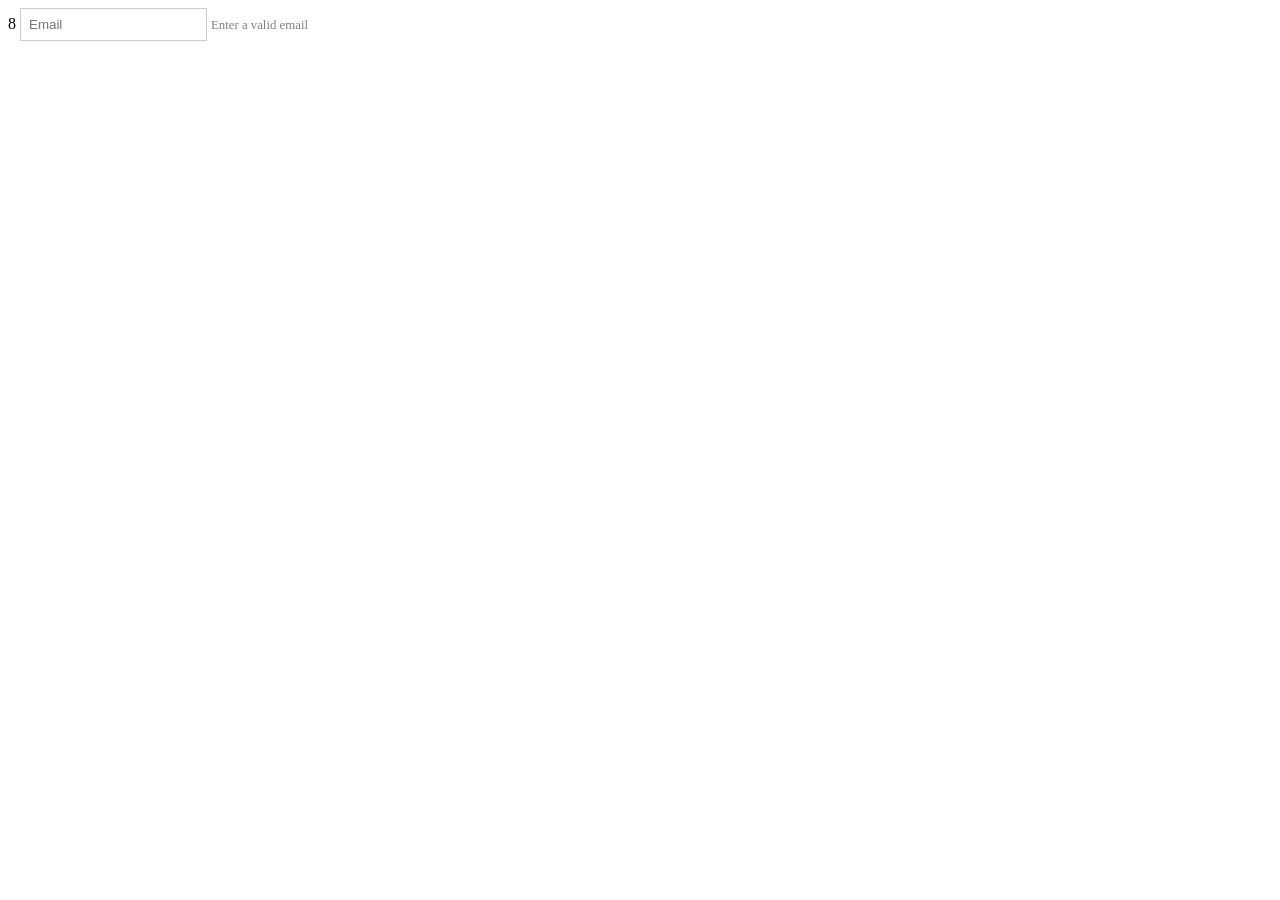
<file: dom_events_with_forms-valentin/index.html>
<!DOCTYPE html>
<html lang="en">
  <head>
    <meta charset="UTF-8" />
    <meta name="viewport" content="width=device-width, initial-scale=1.0" />
    <title>Document</title>
  </head>
  <body>
    <!-- 1
    <label
      >Message
      <input
        id="message"
        type="text"
        placeholder="Type something"
        maxlength="50"
      />
    </label>
    <div class="counter-container">
      <p>Characters typed: <span id="count">0</span> / 50</p>
    </div>
    <script src="task1.js"></script> -->

    <!-- 2
    <form id="myForm">
    <div>
        <input id="first" required placeholder="First name" />
        <span class="indicator" id="first-indicator"></span>
    </div>
    <div>
        <input id="last" required placeholder="Last name" />
        <span class="indicator" id="last-indicator"></span>
    </div>
    
    <button id="submitBtn" type="submit" disabled>Submit</button>
</form>
<script src="task2.js"></script> -->

    <!-- 3
    <label for="pass">Password (Min 8 Chars):</label>
    <input
      id="pass"
      type="password"
      placeholder="Password"
      minlength="8"
      required
    />
    <div id="strengthMeter"></div>
    <label for="confirm">Confirm Password:</label>
    <input id="confirm" type="password" placeholder="Confirm" />
    <small id="matchMsg"></small>
    <script src="task3.js"></script> -->

    <!-- 4
    <input id="focusMe" placeholder="Focus me" />
    <input placeholder="Another input" />
    <input placeholder="One more" />
    <script src="task4.js"></script>
    <link rel="stylesheet" href="style1.css"> -->

    <!-- 5
    <form id="form">
      <input name="email" id="emailInput" placeholder="Email" required />
      <input name="name" id="nameInput" placeholder="Name" required />
      <button type="submit">Send</button>
      <p id="error" class="hidden error">Please fill in all fields.</p>
    </form>
    <script src="task5.js"></script> -->

    <!-- 6
    <input id="title" placeholder="Title" />
    <textarea id="desc" placeholder="Description"></textarea>
    <h3>Preview</h3>
    <p><strong id="pTitle"></strong></p>
    <p id="pDesc"></p>
    <script src="task6.js"></script> -->

    <!-- 7
    <input onkeyup="convertToUppercase(this)"/>
    <script src="task7.js"></script> -->

    8
    <input id="email" placeholder="Email" />
    <small class="hint" id="emailHint">Enter a valid email</small>
    <script src="task8.js"></script>
    <link rel="stylesheet" href="style2.css">
  </body>
</html>
</file>
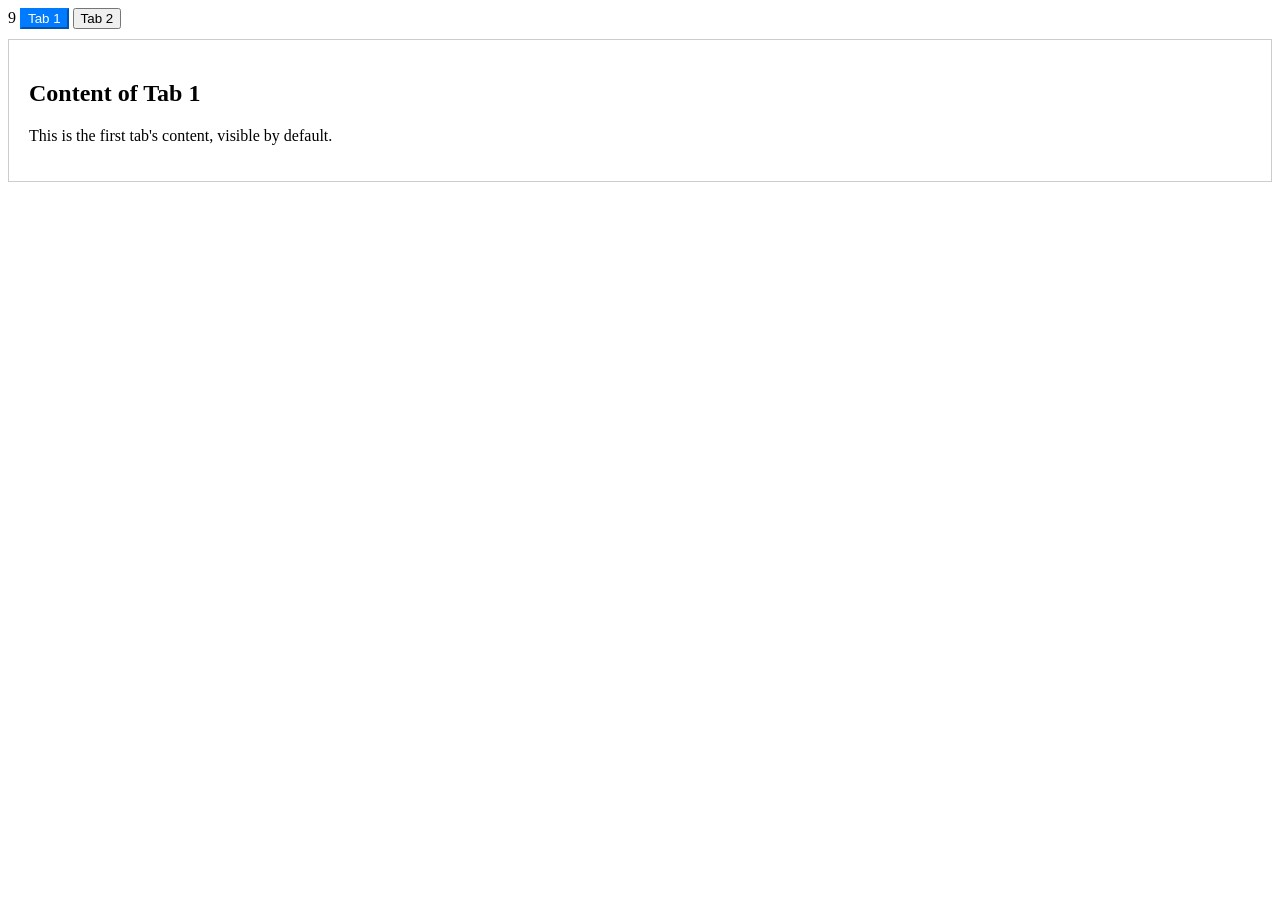
<file: doom.stack.md-valentin/index.html>
<!DOCTYPE html>
<html lang="en">
<head>
    <meta charset="UTF-8">
    <meta name="viewport" content="width=device-width, initial-scale=1.0">
    <title>Document</title>
    <link rel="stylesheet" href="style.css">
</head>
<body>
    <!-- pirmas
    <h1 id="main-title">Old title</h1>
    <button id="change-title-btn">Change title</button>
    <script src="task1.js"></script> -->

<!-- antras
 <ul id="todo-list">
      <li>Learn JS</li>
      <li>Practice DOM</li>
      <li>Build a project</li>
    </ul>
    <button id="highlight-btn">Highlight items</button>
    <script src="task2.js"></script> -->
    
    <!-- trecia
    <div id="page">
      <p>Some content on the page...</p>
      <button id="toggle-theme-btn">Toggle dark mode</button>
    </div>
<script src="task3.js"></script> -->

<!-- ketvirta
    <input id="item-input" type="text" placeholder="New item">
    <button id="add-item-btn">Add item</button>

    <ul id="items">
      <li>Example item</li>
    </ul>
    <script src="task4.js"></script> -->

    <!-- penkta
     <img id="preview" src="sigma_new.jpg" alt="First image" width="200">
    <button id="change-img-btn">Change image</button>
    <script src="task5.js"></script> -->

    <!-- sesta
    <p id="secret-text">This is a secret paragraph.</p>
    <button id="toggle-text-btn">Hide</button>
    <script src="task6.js"></script> -->
    
    <!-- septinta
    <div id="box" style="width:150px; height:150px; border:1px solid black;">
      Hover me
    </div>
<script src="task7.js"></script> -->

<!-- 8
    <textarea id="message" rows="4" cols="30"></textarea>
    <p>Characters: <span id="char-count">0</span></p>
    <script src="task8.js"></script> -->
    
    9
    <button class="tab-btn active-btn" data-target="tab1">Tab 1</button>
    <button class="tab-btn" data-target="tab2">Tab 2</button>

    <div id="tab1" class="tab active">
      <h2>Content of Tab 1</h2>
      <p>This is the first tab's content, visible by default.</p>
    </div>

    <div id="tab2" class="tab">
      <h2>Content of Tab 2</h2>
      <p>This is the second tab's content, currently hidden.</p>
    </div>
    <script src="task9.js"></script>
</body>
</html>
</file>
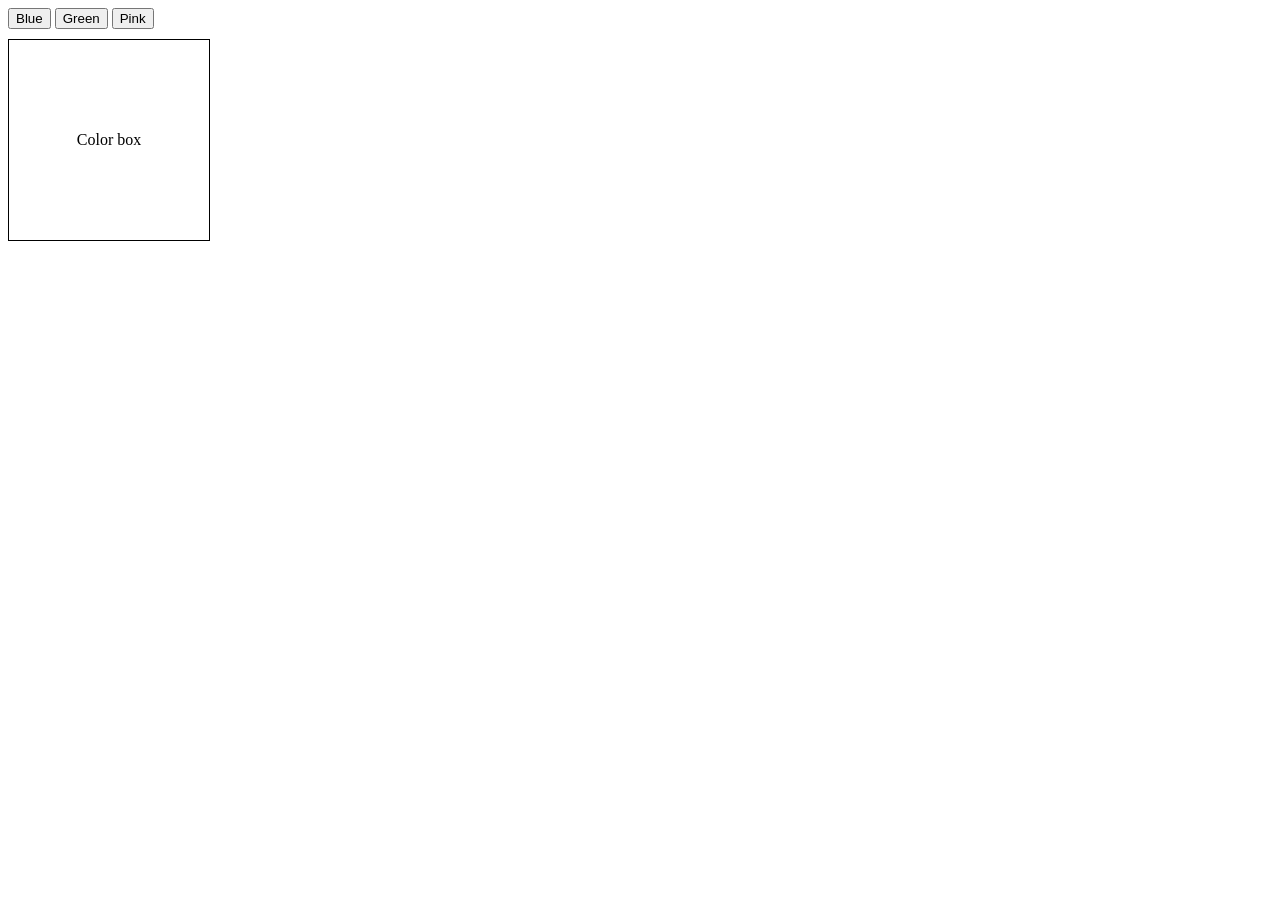
<file: Doomstack-valentin/index.html>
<!DOCTYPE html>
<html lang="en">
<head>
    <meta charset="UTF-8">
    <meta name="viewport" content="width=device-width, initial-scale=1.0">
    <title>Document</title>
    <link rel="stylesheet" href="style.css">
</head>
<body>
    
    <div>
      <button class="color-btn" data-color="lightblue">Blue</button>
      <button class="color-btn" data-color="lightgreen">Green</button>
      <button class="color-btn" data-color="lightpink">Pink</button>
    </div> 
    
    <div id="color-box" style="width:200px; height:200px; border:1px solid black;"> 
      Color box 
    </div>
    <script src="task.js"></script>
</body>
</html>
</file>
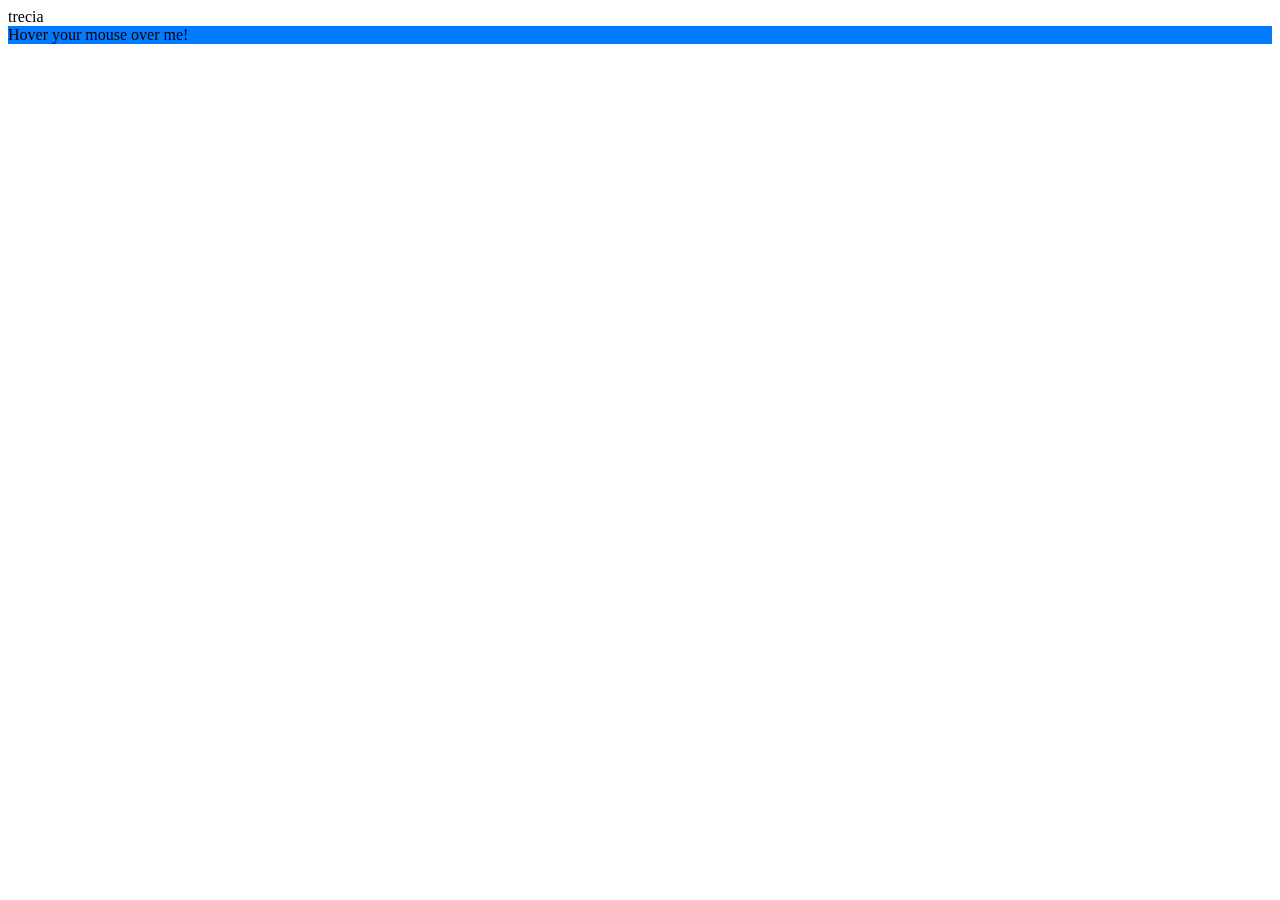
<file: Simple.ivents-valentin/index.html>
<!DOCTYPE html>
<html lang="en">
  <head>
    <meta charset="UTF-8" />
    <meta name="viewport" content="width=device-width, initial-scale=1.0" />
    <title>Document</title>
    <link rel="stylesheet" href="style.css">
  </head>
  <body>
    <!-- pirmas
    <div class="container">
        <h1>Click Counter</h1>
        <p>Current Count: <span id="countDisplay">0</span></p>
        <button id="clickButton">Click Me!</button>
        <script src="task1.js"></script>
    </div> -->

    <!-- antras
    <div class="container">
      <h1>Live Input Preview</h1>
      <label for="textInput">Type something here:</label><br />
      <input type="text" id="textInput" placeholder="Start typing..." />
      <h2>Live Output:</h2>
      <p id="outputArea">...</p>
      <script src="task2.js"></script>
    </div> -->

    trecia
    <body>
    <div id="hoverBox">
        Hover your mouse over me!
    </div>
    <script src="task3.js"></script>
  </body>
</html>
</file>
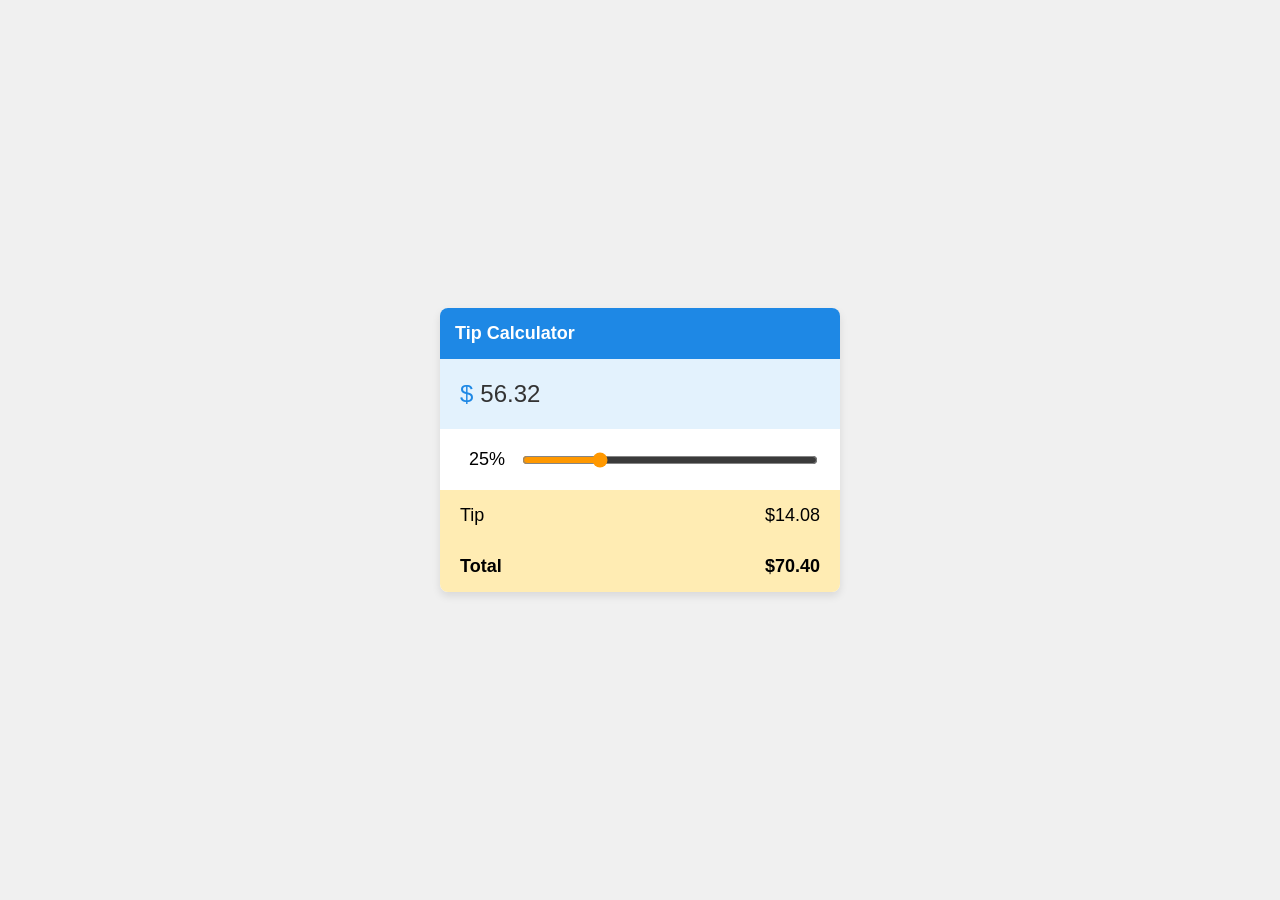
<file: tips.calculator-valentin/index.html>
<!DOCTYPE html>
<html lang="en">
  <head>
    <meta charset="UTF-8" />
    <meta name="viewport" content="width=device-width, initial-scale=1.0" />
    <title>Document</title>
    <link rel="stylesheet" href="style.css" />
    <script src="calculator.js"></script>
  </head>
  <body>
    <div class="calculator-container">
      <header>Tip Calculator</header>
      <div class="input-section">
        <label for="bill-amount">$</label>
        <input
          type="number"
          id="bill-amount"
          placeholder="56.32"
          value="56.32"
          min="0"
          step="0.01"
        />
      </div>
      <div class="tip-percentage-section">
        <span id="tip-percentage-display">25%</span>
        <input
          type="range"
          id="tip-percentage-slider"
          min="0"
          max="100"
          value="25"
        />
      </div>
      <div class="result-section tip-result">
        <span>Tip</span>
        <span id="tip-amount">$14.08</span>
      </div>
      <div class="result-section total-result">
        <span>Total</span>
        <span id="total-amount">$70.40</span>
      </div>
    </div>
  </body>
</html>
</file>
<file: dom_events_with_forms-valentin/style1.css>
input {
  padding: 8px;
  margin: 5px;
  border: 1px solid #ccc;
  transition: border-color 0.3s, box-shadow 0.3s;
}

.focused {
  border-color: #007bff;
  box-shadow: 0 0 5px rgba(0, 123, 255, 0.5);
  outline: none;
}
</file>
<file: dom_events_with_forms-valentin/style2.css>
input {
  border: 1px solid #ccc;
  padding: 8px;
  margin-bottom: 5px;
}
input.valid {
  border-color: green;
}
input.invalid {
  border-color: red;
}
.hint {
  font-size: 0.8em;
  color: gray;
}
input.valid ~ .hint {
  display: none;
}
</file>
<file: doom.stack.md-valentin/style.css>
/* trecia
        body {
            transition: background-color 0.3s, color 0.3s;
            background-color: white;
            color: black;
            font-family: sans-serif;
            padding: 20px;
        }

        .dark {
            background-color: #333;
            color: white;
        } */

        
          .tab {
            display: none; 
            padding: 20px;
            border: 1px solid #ccc;
            margin-top: 10px;
        }

        .tab.active {
            display: block; 
        }

        .tab-btn.active-btn {
            background-color: #007bff;
            color: white;
            border-color: #007bff;
        }
</file>
<file: Doomstack-valentin/style.css>
#color-box {
            display: flex;
            justify-content: center;
            align-items: center;
            margin-top: 10px;
            transition: background-color 0.3s;
        }
        .color-btn.selected {
            border: 2px solid black;
            font-weight: bold;
        }
</file>
<file: Simple.ivents-valentin/style.css>
/* trecia */
#hoverBox {
    background-color: #007BFF; 
}

#hoverBox:hover {
    background-color: #FF5733; 
}
</file>
<file: tips.calculator-valentin/style.css>
body {
  font-family: Arial, sans-serif;
  background-color: #f0f0f0;
  display: flex;
  justify-content: center;
  align-items: center;
  min-height: 100vh;
  margin: 0;
}

.calculator-container {
  width: 100%;
  max-width: 400px;
  background-color: #fff;
  border-radius: 8px;
  box-shadow: 0 4px 8px rgba(0, 0, 0, 0.1);
  overflow: hidden;
}

header {
  background-color: #1e88e5;
  color: white;
  padding: 15px;
  font-size: 18px;
  font-weight: bold;
}

.input-section {
  padding: 20px;
  background-color: #e3f2fd;
  display: flex;
  align-items: center;
}

.input-section label {
  font-size: 24px;
  margin-right: 5px;
  color: #1e88e5;
}

.input-section input {
  flex-grow: 1;
  font-size: 24px;
  border: none;
  background: transparent;
  outline: none;
  color: #333;
}

.tip-percentage-section {
  padding: 20px;
  display: flex;
  align-items: center;
  gap: 15px;
}

#tip-percentage-display {
  font-size: 18px;
  min-width: 45px;
  text-align: right;
}

#tip-percentage-slider {
  flex-grow: 1;
  cursor: pointer;
  accent-color: #ff9800;
}

.result-section {
  padding: 15px 20px;
  display: flex;
  justify-content: space-between;
  font-size: 18px;
}

.tip-result {
  background-color: #ffecb3;
}

.total-result {
  background-color: #ffecb3;
  font-weight: bold;
}
</file>
